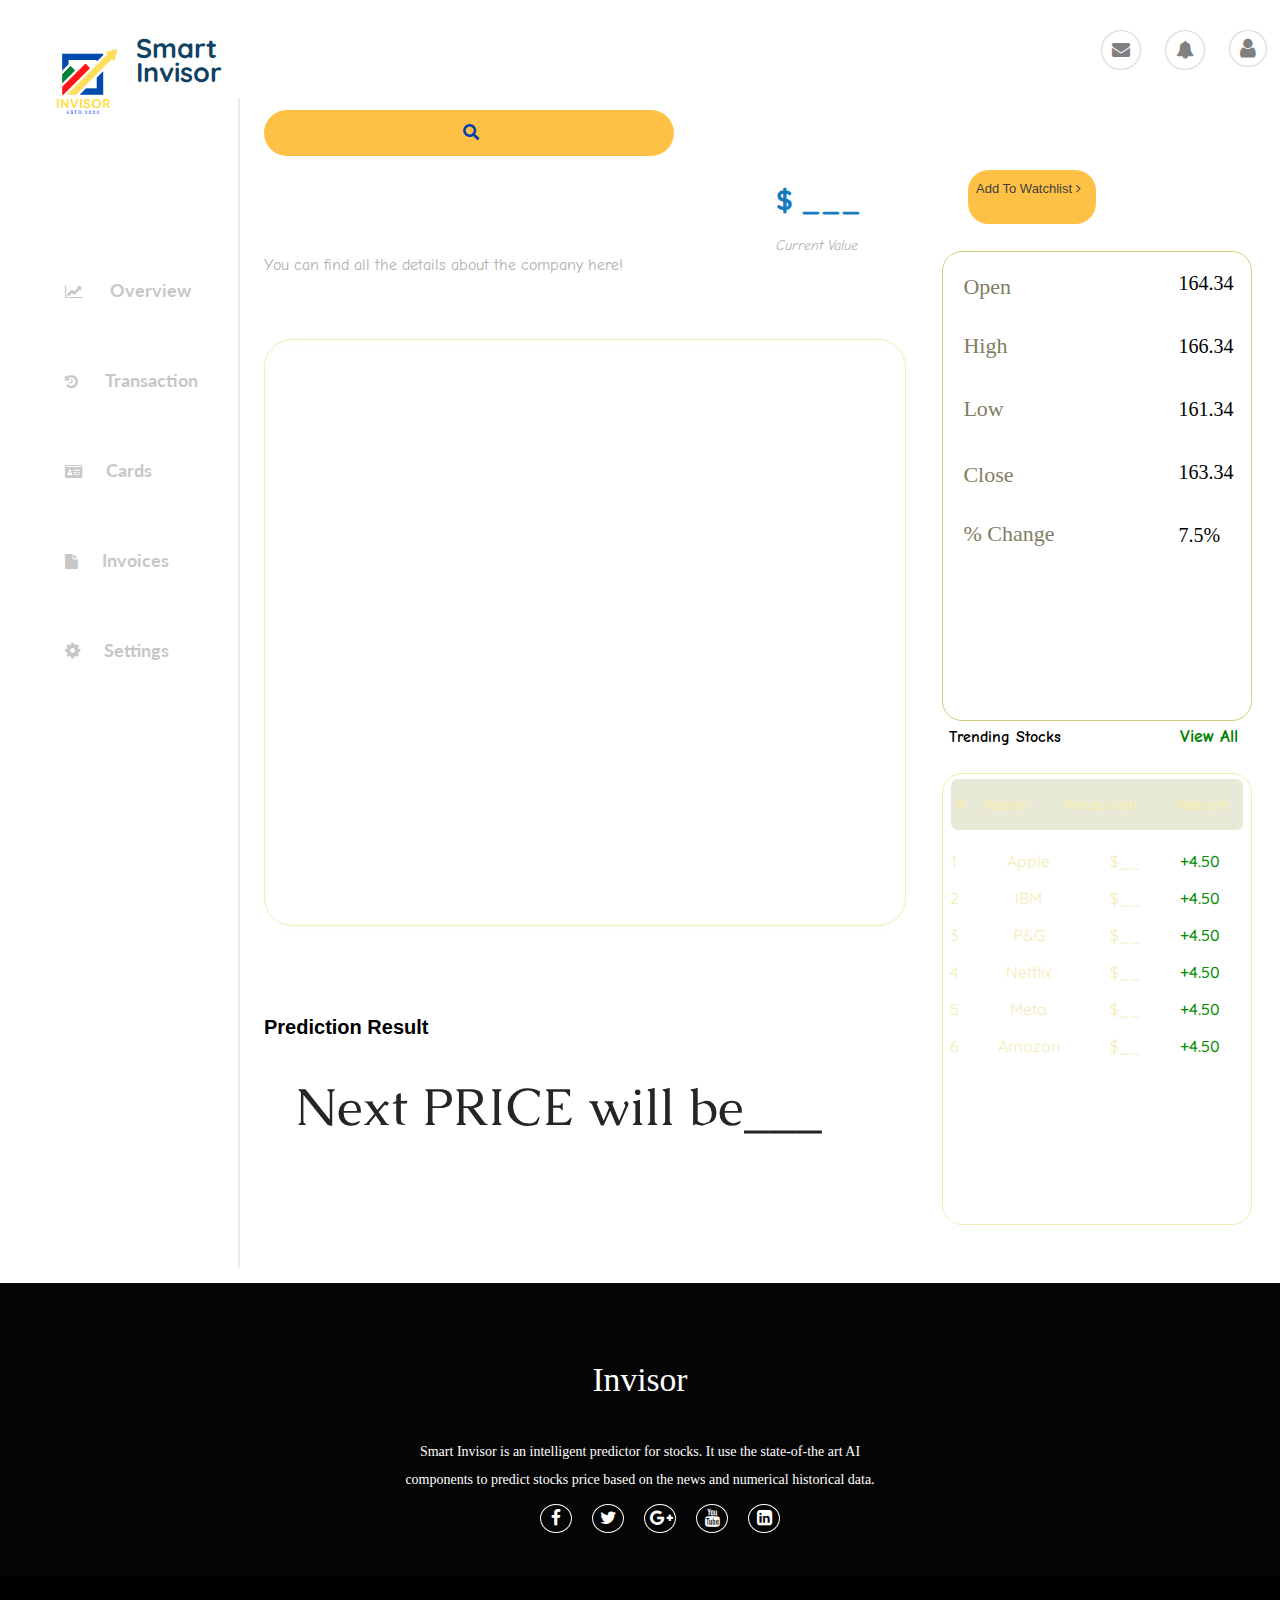
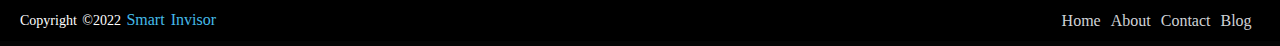
<file: index.html>
<!DOCTYPE html>
<html>

<head>
	<meta charset="utf-8">
	<meta name="viewport" content="width=device-width">
	<title>Invisor Dashboard</title>
	<link href="dash.css" rel="stylesheet" type="text/css" />
	<link rel="stylesheet" href="https://cdnjs.cloudflare.com/ajax/libs/font-awesome/4.7.0/css/font-awesome.min.css">
	<link href="http://fonts.cdnfonts.com/css/comic-neue-angular" rel="stylesheet">
	<link href='https://fonts.googleapis.com/css?family=Caudex' rel='stylesheet'>
	<link href='https://fonts.googleapis.com/css?family=Quicksand' rel='stylesheet'>
	<link href='https://fonts.googleapis.com/css?family=Comic Neue' rel='stylesheet'>
	<link href="https://use.fontawesome.com/releases/v5.6.1/css/all.css" rel="stylesheet">
	<link href="https://fonts.googleapis.com/css2?family=Lato&display=swap" rel="stylesheet">
	<link rel="stylesheet" href="https://cdnjs.cloudflare.com/ajax/libs/font-awesome/4.7.0/css/font-awesome.min.css">
	<!-- <link rel="stylesheet" href="https://maxcdn.bootstrapcdn.com/bootstrap/4.0.0/css/bootstrap.min.css" integrity="sha384-Gn5384xqQ1aoWXA+058RXPxPg6fy4IWvTNh0E263XmFcJlSAwiGgFAW/dAiS6JXm" crossorigin="anonymous">  -->
	<!-- <script src="https://maxcdn.bootstrapcdn.com/bootstrap/4.0.0/js/bootstrap.min.js" integrity="sha384-JZR6Spejh4U02d8jOt6vLEHfe/JQGiRRSQQxSfFWpi1MquVdAyjUar5+76PVCmYl" crossorigin="anonymous"></script> -->

</head>

<body>
	<!-- <nav class="navbar navbar-expand-lg navbar-light bg-white fixed-top"> -->
	<div class="body">
		<!--Here we can either add a whole logo developed externally on photoshop or import the following shape and adjust it accordingly
          <i class="fa fa-cloud" style="font-size:60px;color:lightblue;text-shadow:2px 2px 4px #000000;"></i>-->

		<div class="logo" id="myHeader">
			<!-- <div class="col-sm-6 col-md-12"></div> -->
			<a href="page1.html" id="b"><img src="logo3.png" width="150.41" height="150 .39">
      <h2 id="si" >Smart <br>Invisor</h2></a>
      
        <button title="Notifications" class="but noti1"><i class="fa fa-envelope" aria-label="Messages" ></i></button>
        <button title="Alerts" class="but noti2"><i class="fa fa-bell" aria-hidden="true" aria-label="Bell Notification" ></i></button>
        <button title="Profile" class="but user"><i class="fa fa-user" aria-label="Profile" ></i></button>
    </div>
	<!-- </nav> -->
    <div class="bodyC">
      <div id="sidebtns">
    <div id="sidebar">
      <button class="b1"><i class="fa fa-line-chart" aria-hidden="true" aria-label="Chart"></i> Overview</button>
    </div>
    <div class="into2">
      <button class="b2"><i class="fa fa-history" aria-hidden="true" aria-label="Transaction History"></i> Transaction</button>
    </div>
    <div class="into3">
      <button class="b3"> <i class="fa fa-id-card" aria-hidden="true" aria-label="Card"></i>Cards</button>
    </div>
    <div class="into4">
      <button class="b4"><i class="fa fa-file" aria-hidden="true" aria-label="Invoice"></i>Invoices</button>
    </div>
    <div class="into5">
      <button class="b5"><i class="fa fa-cog" aria-hidden="true"></i>Settings</button>
    </div>  
      </div>
    <div class="vl"></div>
    <div class="vl2"></div>
    <!-- everything related to company is here -->
    <div class="search-container">
      <input type="text" name="search" placeholder="Search Stock..." class="search-input"><a href="#" class="search-btn"><i class="fas fa-search"></i>      
      </a>
    </div>

    <div class="comp_details">
      <!-- <p id="comp"> Company Name....</p> -->
        <a id="descp1" href="#">You can find all the details about the company here!</a>
        <p id="amnt">$ ___</p>
        <p id="val">Current Value</p>
    </div>
      <!--<input type="text" placeholder="Search the stock, market or company" aria-label="search">
    <button>
      <i class="fa fa-search" aria-hidden="true" class="search " aria-label="submit search"></i>
      </button>
      </div>
      -->
        <div class="rect">
         <button class="watch">Add To Watchlist  <i class="fa fa-angle-right" aria-hidden="true"></i>
         </button>
         </div>
      <!-- Graphs of stocks -->
      <div id="graphs">
        <p id="graph1"></p>
        <!-- Copy from Graph 2for open close data -->

        <div id="graph2">
          <p id="open">Open</p>
          <p id="oamt">164.34</p>
          <p id="high">High</p>
          <p id="hamt">166.34</p>
          <p id="low">Low</p>
          <p id="lamt">161.34</p>
          <p id="close">Close</p>
          <p id="camt">163.34</p>
          <p id="change">% Change</p>
          <p id="chamt">7.5%</p>
        </div>
        <p id="trend">Trending Stocks<a href="https://www.investing.com/equities/trending-stocks" id="vew" target="_blank">View All</a>
        </P>
        <div id="graph3">
          <table id="ttrend">
            <thead>
              <tr id="thead">
                <th id="serial">#</th>
                <th id="tname">Name</th>
                <th id="tprice">Price/unit</th>
                <th id="treturn">Return</th>
              </tr>
            </thead>
            </table>
            <table id="ttrend2" style="width:97%">
            <tbody>
              <tr id="row1">
                <td>1</td>
                <td id="tcomp1">Apple</td>
                <td id="tprice1">$__</td>
                <td class="tsame" id="treturn1">+4.50</td>
              </tr>
              <tr id="row2">
                <td>2</td>
                <td id="tcomp2">IBM</td>
                <td id="tprice2">$__</td>
                <td class="tsame" id="treturn2">+4.50</td>
              </tr>
              <tr id="row3">
                <td>3</td>
                <td id="tcomp3">P&G</td>
                <td id="tprice3">$__</td>
                <td class="tsame" id="treturn3">+4.50</td>
              </tr>
              <tr id="row4">
                <td>4</td>
                <td id="tcomp4">Netflix</td>
                <td id="tprice4">$__</td>
                <td class="tsame" id="treturn4">+4.50</td>
              </tr>
              <tr id="row5">
                <td>5</td>
                <td id="tcomp5">Meta</td>
                <td id="tprice5">$__</td>
                <td class="tsame" id="treturn5">+4.50</td>
              </tr>
              <tr id="row6">
                <td>6</td>
                <td id="tcomp6">Amazon</td>
                <td id="tprice6">$__</td>
                <td class="tsame" id="treturn6">+4.50</td>
              </tr>
            </tbody>
            </table>
        </div>
        <h2 class="pred">Prediction Result</h2>
          <p class="res">Next PRICE will be___ </p>
          
      </div>

  </div>
</div>
<div class="footer-content">
  <footer>
    <h3>Invisor</h3>
    <p>Smart Invisor is an intelligent predictor for stocks. It use the state-of-the art AI components to predict stocks price based on the news and numerical historical data.</p>
     <ul class="socials">
    <li><a href="#"><i class="fa fa-facebook"></i></a></li>
    <li><a href="#"><i class="fa fa-twitter"></i></a></li>
    <li><a href="#"><i class="fa fa-google-plus"></i></a></li>
    <li><a href="#"><i class="fa fa-youtube"></i></a></li>
    <li><a href="#"><i class="fa fa-linkedin-square"></i></a></li>
 </ul>
 <div class="footer-bottom">
  <!-- <h3>Copyrights:All Rights Reserved</h3> -->
  <p>copyright &copy;2022 <a href="#">Smart Invisor</a>  </p>
  <div class="footer-menu">
 <ul class="f-menu">
    <li><a href="">Home</a></li>
    <li><a href="">About</a></li>
    <li><a href="">Contact</a></li>
    <li><a href="">Blog</a></li>
 </ul>
</div>
</div>
  </footer>
</div>
    <script src="script.js"></script>
  </body>
</html>
</file>
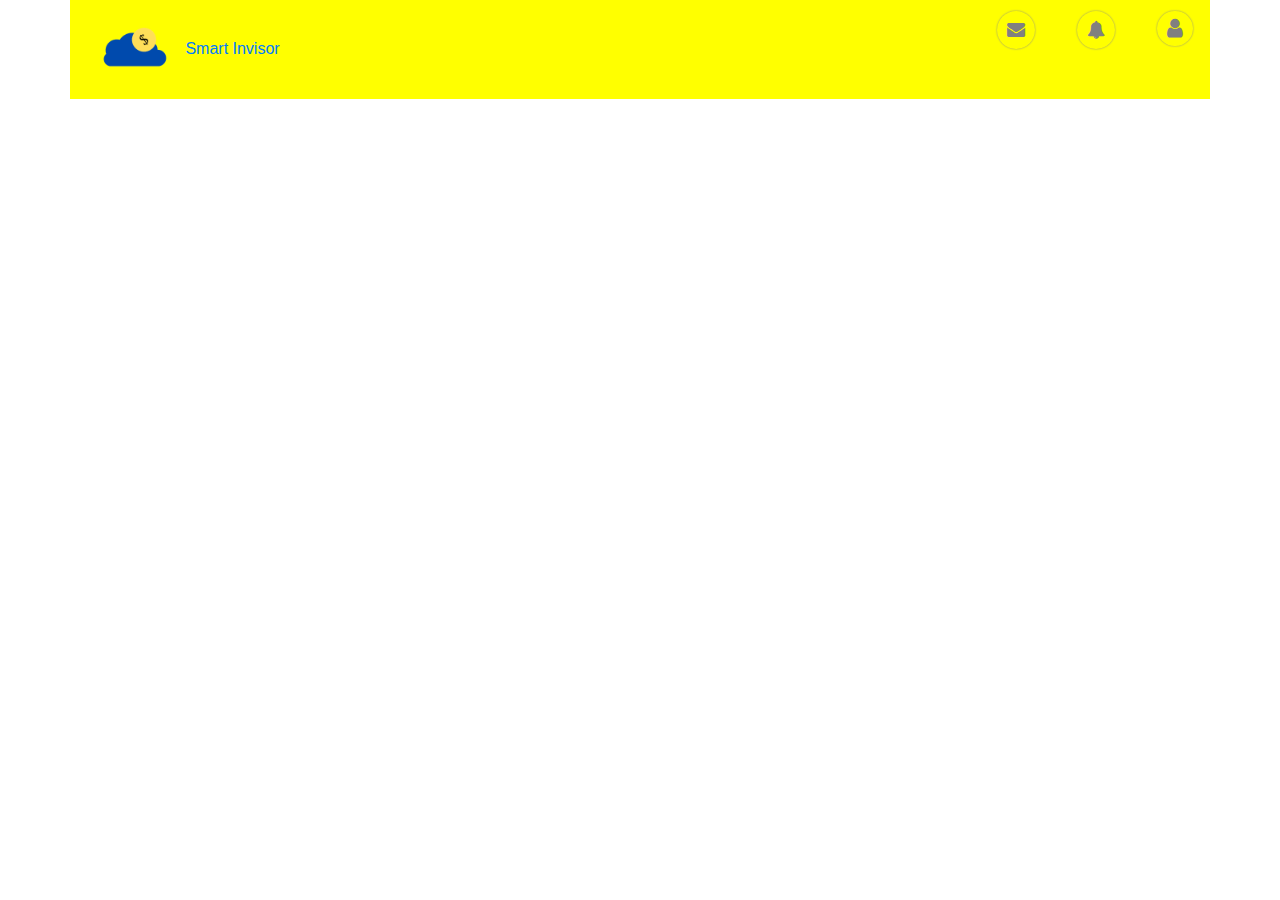
<file: copyindex.html>
<!DOCTYPE html>
<html lang="en">
<head>
  <meta charset="UTF-8">
  <meta name="viewport" content="width=device-width, initial-scale=1.0">
  <title>Dashboard</title>
  <link href="style.css" rel="stylesheet" type="text/css" />
	<link rel="stylesheet" href="https://cdnjs.cloudflare.com/ajax/libs/font-awesome/4.7.0/css/font-awesome.min.css">
	<link href="http://fonts.cdnfonts.com/css/comic-neue-angular" rel="stylesheet">
	<link href='https://fonts.googleapis.com/css?family=Caudex' rel='stylesheet'>
	<link href='https://fonts.googleapis.com/css?family=Quicksand' rel='stylesheet'>
	<link href='https://fonts.googleapis.com/css?family=Comic Neue' rel='stylesheet'>
<link rel="stylesheet" href="https://maxcdn.bootstrapcdn.com/bootstrap/4.0.0/css/bootstrap.min.css" integrity="sha384-Gn5384xqQ1aoWXA+058RXPxPg6fy4IWvTNh0E263XmFcJlSAwiGgFAW/dAiS6JXm" crossorigin="anonymous">
</head>
<body>
  <div class="container">
    <div class="row">
      <div class="col col-sm-12 col-lg-9">
        <a href="page1.html" id="b"><img src="logo2.png" width="100.41" height="99 .39">Smart Invisor</a>
        <!-- <p id="brand"></p> -->
      </div>
      <!-- <div class="col  "><h2 id="si" >Smart <br>Invisor</h2></div> -->
      <div class="col col-sm-12 col-lg-3">
        <button title="Notifications" class="but noti1"><i class="fa fa-envelope" aria-label="Messages" ></i></button>  
        <button title="Alerts" class="but noti2"><i class="fa fa-bell" aria-hidden="true" aria-label="Bell Notification" ></i></button>
        <button title="Profile" class="but user"><i class="fa fa-user" aria-label="Profile" ></i></button>
    </div>
  </div>
  </div>
  </div>
</body>
</html>
</file>
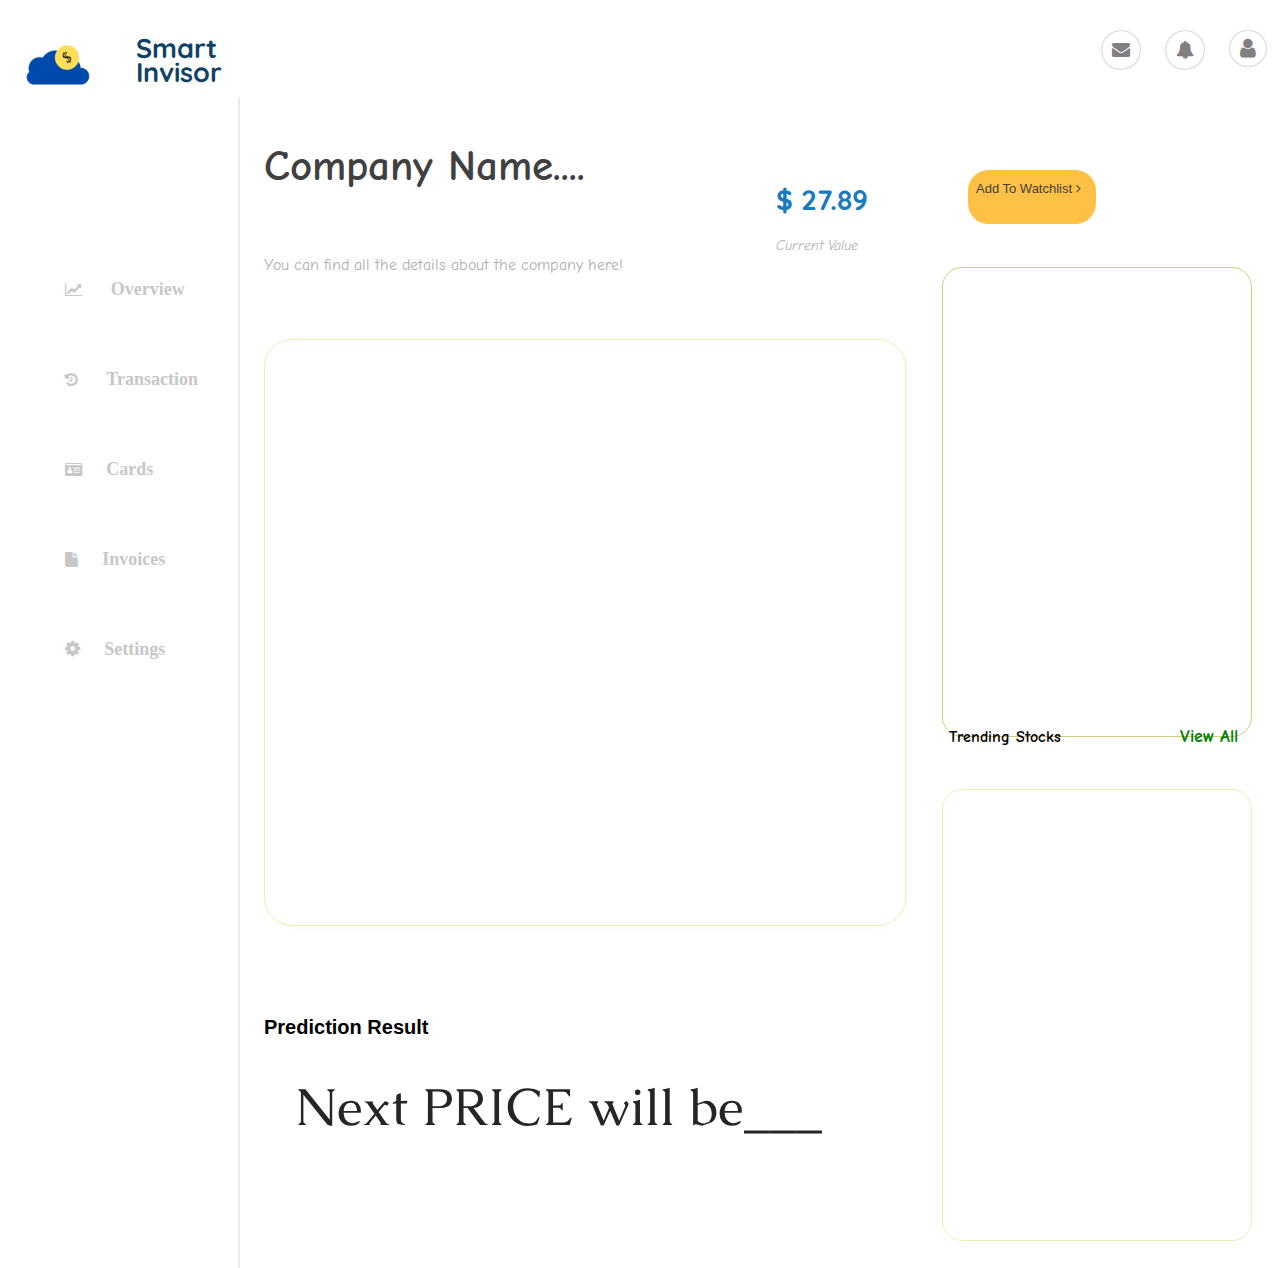
<file: Dash.html>
<!DOCTYPE html>
<html>
  <head>
    <meta charset="utf-8" />
    <meta name="viewport" content="width=device-width" />
    <title>Invisor Dashboard</title>
    <link href="dash.css" rel="stylesheet" type="text/css" />
    <link
      rel="stylesheet"
      href="https://cdnjs.cloudflare.com/ajax/libs/font-awesome/4.7.0/css/font-awesome.min.css"
    />
    <link
      href="https://fonts.cdnfonts.com/css/comic-neue-angular"
      rel="stylesheet"
    />
    <link
      href="https://fonts.googleapis.com/css?family=Caudex"
      rel="stylesheet"
    />
    <link
      href="https://fonts.googleapis.com/css?family=Quicksand"
      rel="stylesheet"
    />
    <link
      href="https://fonts.googleapis.com/css?family=Comic Neue"
      rel="stylesheet"
    />
    <!-- <link rel="stylesheet" href="https://maxcdn.bootstrapcdn.com/bootstrap/4.0.0/css/bootstrap.min.css" integrity="sha384-Gn5384xqQ1aoWXA+058RXPxPg6fy4IWvTNh0E263XmFcJlSAwiGgFAW/dAiS6JXm" crossorigin="anonymous">  -->
    <!-- <script src="https://maxcdn.bootstrapcdn.com/bootstrap/4.0.0/js/bootstrap.min.js" integrity="sha384-JZR6Spejh4U02d8jOt6vLEHfe/JQGiRRSQQxSfFWpi1MquVdAyjUar5+76PVCmYl" crossorigin="anonymous"></script> -->
  </head>

  <body>
    <!-- <nav class="navbar navbar-expand-lg navbar-light bg-white fixed-top"> -->
    <div class="body">
      <!--Here we can either add a whole logo developed externally on photoshop or import the following shape and adjust it accordingly
          <i class="fa fa-cloud" style="font-size:60px;color:lightblue;text-shadow:2px 2px 4px #000000;"></i>-->

      <div class="logo">
        <!-- <div class="col-sm-6 col-md-12"></div> -->
        <a href="page1.html" id="b"
          ><img src="logo2.png" width="100.41" height="101 .39" />
          <h2 id="si">Smart <br />Invisor</h2></a
        >

        <button title="Notifications" class="but noti1">
          <i class="fa fa-envelope" aria-label="Messages"></i>
        </button>
        <button title="Alerts" class="but noti2">
          <i
            class="fa fa-bell"
            aria-hidden="true"
            aria-label="Bell Notification"
          ></i>
        </button>
        <button title="Profile" class="but user">
          <i class="fa fa-user" aria-label="Profile"></i>
        </button>
      </div>
      <!-- </nav> -->
      <div class="bodyC">
        <div id="sidebtns">
          <div id="sidebar">
            <button class="b1">
              <i
                class="fa fa-line-chart"
                aria-hidden="true"
                aria-label="Chart"
              ></i>
              Overview
            </button>
          </div>
          <div class="into2">
            <button class="b2">
              <i
                class="fa fa-history"
                aria-hidden="true"
                aria-label="Transaction History"
              ></i>
              Transaction
            </button>
          </div>
          <div class="into3">
            <button class="b3">
              <i class="fa fa-id-card" aria-hidden="true" aria-label="Card"></i
              >Cards
            </button>
          </div>
          <div class="into4">
            <button class="b4">
              <i class="fa fa-file" aria-hidden="true" aria-label="Invoice"></i
              >Invoices
            </button>
          </div>
          <div class="into5">
            <button class="b5">
              <i class="fa fa-cog" aria-hidden="true"></i>Settings
            </button>
          </div>
        </div>
        <div class="vl"></div>
        <div class="vl2"></div>
        <!-- everything related to company is here -->
        <div class="comp_details">
          <p id="comp">Company Name....</p>
          <a id="descp1" href="#"
            >You can find all the details about the company here!</a
          >
          <p id="amnt">$ 27.89</p>
          <p id="val">Current Value</p>
        </div>
        <!--<input type="text" placeholder="Search the stock, market or company" aria-label="search">
    <button>
      <i class="fa fa-search" aria-hidden="true" class="search " aria-label="submit search"></i>
      </button>
      </div>
      -->
        <div class="rect">
          <button class="watch">
            Add To Watchlist
            <i class="fa fa-angle-right" aria-hidden="true"></i>
          </button>
        </div>
        <!-- Graphs of stocks -->
        <div id="graphs">
          <p id="graph1"></p>
          <p id="graph2"></p>
          <p id="trend">
            Trending Stocks<a
              href="https://www.investing.com/equities/trending-stocks"
              id="vew"
              target="_blank"
              >View All</a
            >
          </p>
          <p id="graph3"></p>
          <h2 class="pred">Prediction Result</h2>
          <p class="res">Next PRICE will be___</p>
        </div>
      </div>
    </div>

    <script src="script.js"></script>
  </body>
</html>
</file>
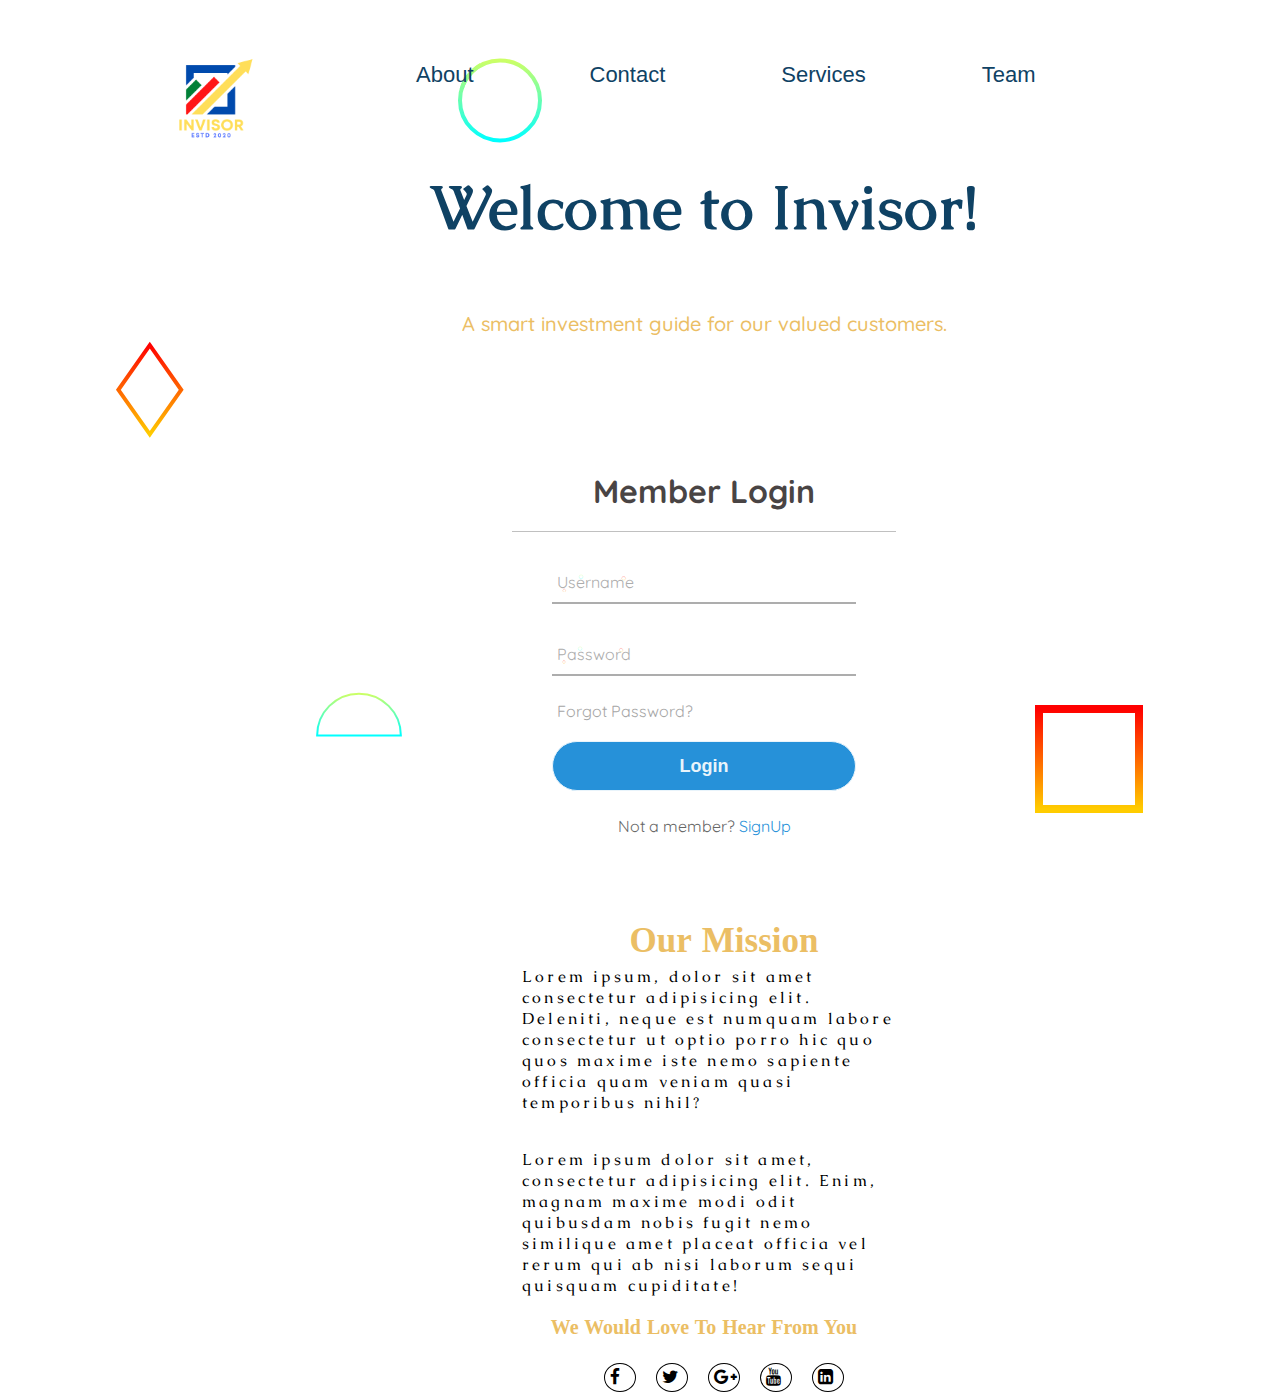
<file: index1.html>
<!DOCTYPE html>
<html lang="en">
<head>
	<meta charset="utf-8">
	<meta name="viewport" content="width=device-width">
	<title>replit</title>
	<link href="style2.css" rel="stylesheet" type="text/css" />
	<link rel="stylesheet" href="https://cdnjs.cloudflare.com/ajax/libs/font-awesome/4.7.0/css/font-awesome.min.css">
	<link href="http://fonts.cdnfonts.com/css/comic-neue-angular" rel="stylesheet">
	<link href='https://fonts.googleapis.com/css?family=Caudex' rel='stylesheet'>
	<link href='https://fonts.googleapis.com/css?family=Quicksand' rel='stylesheet'>
	<link href='https://fonts.googleapis.com/css?family=Comic Neue' rel='stylesheet'>
  <link rel="stylesheet" href="https://cdnjs.cloudflare.com/ajax/libs/font-awesome/4.7.0/css/font-awesome.min.css">
  <!-- <link href="https://cdn.jsdelivr.net/npm/bootstrap@5.0.2/dist/css/bootstrap.min.css" rel="stylesheet" integrity="sha384-EVSTQN3/azprG1Anm3QDgpJLIm9Nao0Yz1ztcQTwFspd3yD65VohhpuuCOmLASjC" crossorigin="anonymous">
</head> -->

<body>

  <div class="bg-img"></div>
  <div class="header" id="myheader">
    <a href="page1.html" class="logo">
      <img src="logo3.png" height="180" width="180">
    </a>
    <a href="#" class="about"><button class="b3" title="About Us">About</button></a>
    <a href="#" class="contact"><button class="b4" title="Contact Us">Contact</button></a>
    <a href="#" class="services"><button class="b5" title="Services we offer">Services</button></a>
    <a href="#" class="team"><button class="b6" title="Meet our Team">Team</button></a>
  </div>
  <div class="welcome">
    <h1>Welcome to Invisor!</h1>
    <h3 class="desp">A smart investment guide for our valued customers.</h3>
  </div>  

  <div class="vl"></div>
  <div id="login">
    <h1>Member Login</h1>
   <form method="post">
     <div class="username">
       <input type="text" required >
       <span></span>
       <label id="uid">Username</label>
       
     </div>
     <div class="username">
       <input type="password" required >
       <span></span>
       <label id="lbs">Password</label>
     </div>
     <div class="pass">Forgot Password?</div>
     <input type="submit" value="Login">
     <div class="signup_link">
       Not a member? <a href="#">SignUp</a>
       </div> 
   </form>
<!--
    <a href="#" class="lg"><button class="b1" title="Log into your account">Log In</button></a>
    <a href="#" class="sp"><button class="b2"title="Don't have a accont? Join now!">Sign Up</button></a>
    </div>
    -->

      <!-- </div> -->
    <div class="exp1">
      <h3> Our Mission
      </h3>
      <p>Lorem ipsum, dolor sit amet consectetur adipisicing elit. Deleniti, neque est numquam labore consectetur ut optio porro hic quo quos maxime iste nemo sapiente officia quam veniam quasi temporibus nihil?</p>
      <p>Lorem ipsum dolor sit amet, consectetur adipisicing elit. Enim, magnam maxime modi odit quibusdam nobis fugit nemo similique amet placeat officia vel rerum qui ab nisi laborum sequi quisquam cupiditate!</p>
    </div>
    <div class="exp2">
      <h3>We would love to hear from you
        
      </h3>
         <ul class="socials">
    <li><a href="#"><i class="fa fa-facebook"></i></a></li>
    <li><a href="#"><i class="fa fa-twitter"></i></a></li>
    <li><a href="#"><i class="fa fa-google-plus"></i></a></li>
    <li><a href="#"><i class="fa fa-youtube"></i></a></li>
    <li><a href="#"><i class="fa fa-linkedin-square"></i></a></li>
 </ul>
    </div>
  </body>
</html>
</file>
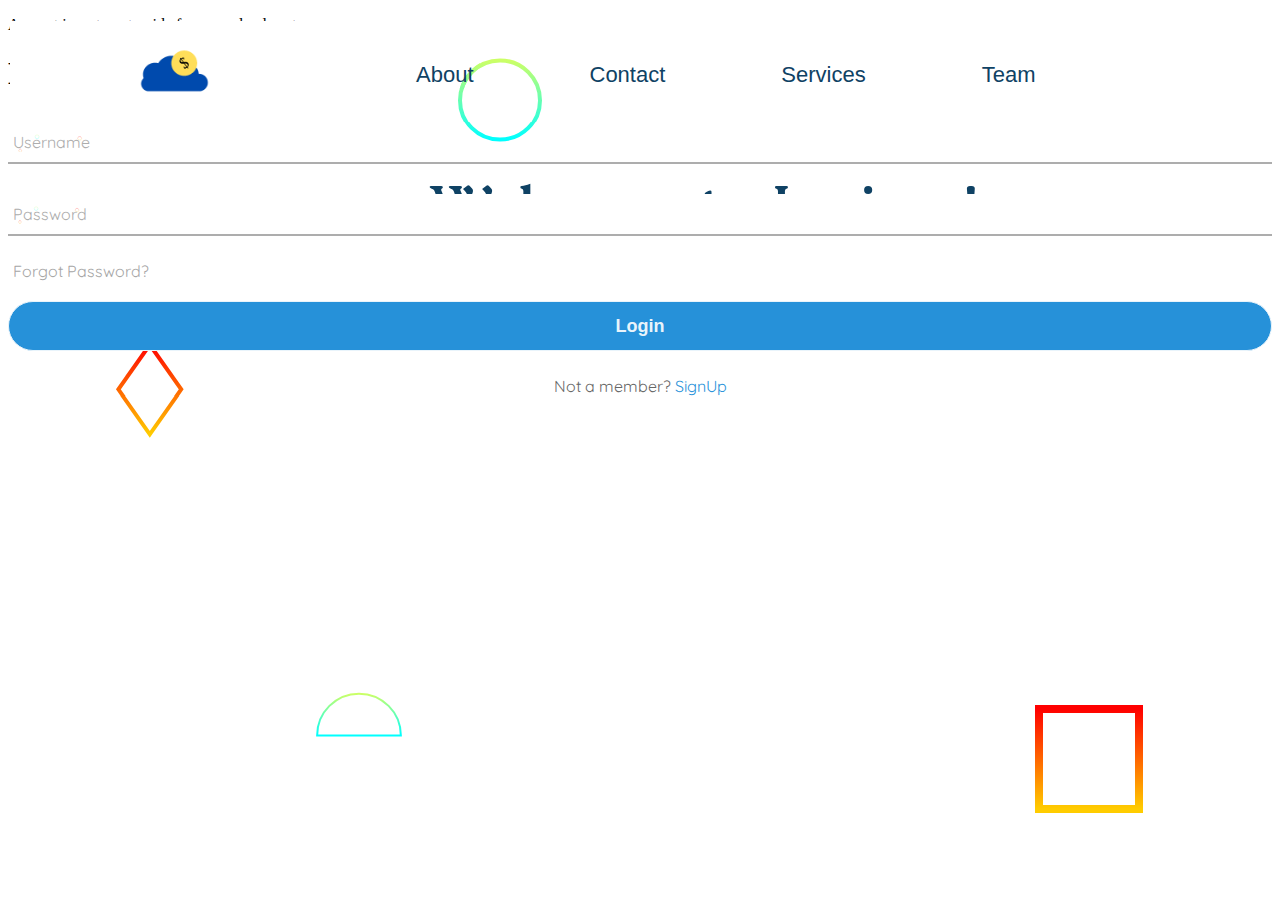
<file: page1.html>
<!DOCTYPE html>
<html lang="en">
<head>
	<meta charset="utf-8">
	<meta name="viewport" content="width=device-width">
	<title>replit</title>
	<link href="style2.css" rel="stylesheet" type="text/css" />
	<link rel="stylesheet" href="https://cdnjs.cloudflare.com/ajax/libs/font-awesome/4.7.0/css/font-awesome.min.css">
	<link href="http://fonts.cdnfonts.com/css/comic-neue-angular" rel="stylesheet">
	<link href='https://fonts.googleapis.com/css?family=Caudex' rel='stylesheet'>
	<link href='https://fonts.googleapis.com/css?family=Quicksand' rel='stylesheet'>
	<link href='https://fonts.googleapis.com/css?family=Comic Neue' rel='stylesheet'>
  <link href="https://cdn.jsdelivr.net/npm/bootstrap@5.0.2/dist/css/bootstrap.min.css" rel="stylesheet" integrity="sha384-EVSTQN3/azprG1Anm3QDgpJLIm9Nao0Yz1ztcQTwFspd3yD65VohhpuuCOmLASjC" crossorigin="anonymous">
</head>

<body>
  <div class="bg-img"></div>
  <div class="header" id="myheader">
    <a href="page1.html" class="logo">
      <img src="logo2.png" height="105" width="107">
    </a>
    <a href="#" class="about"><button class="b3" title="About Us">About</button></a>
    <a href="#" class="contact"><button class="b4" title="Contact Us">Contact</button></a>
    <a href="#" class="Services"><button class="b5" title="Services we offer">Services</button></a>
    <a href="#" class="Team"><button class="b6" title="Meet our Team">Team</button></a>
  </div>
  <div class="welcome">
    <h1>Welcome to Invisor!</h1>
    <p class="desp">A smart investment guide for our valued customers.</p>
  </div>  

  <div class="vl"></div>
  <div class="login">
    <h1>Member Login</h1>
   <form method="post">
     <div class="username">
       <input type="text" required >
       <span></span>
       <label id="uid">Username</label>
       
     </div>
     <div class="username">
       <input type="password" required >
       <span></span>
       <label id="lbs">Password</label>
     </div>
     <div class="pass">Forgot Password?</div>
     <input type="submit" value="Login">
     <div class="signup_link">
       Not a member? <a href="#">SignUp</a>
       </div> 
   </form>
<!--
    <a href="#" class="lg"><button class="b1" title="Log into your account">Log In</button></a>
    <a href="#" class="sp"><button class="b2"title="Don't have a accont? Join now!">Sign Up</button></a>
    </div>
    -->

  </div>
</body>
</html>
</file>
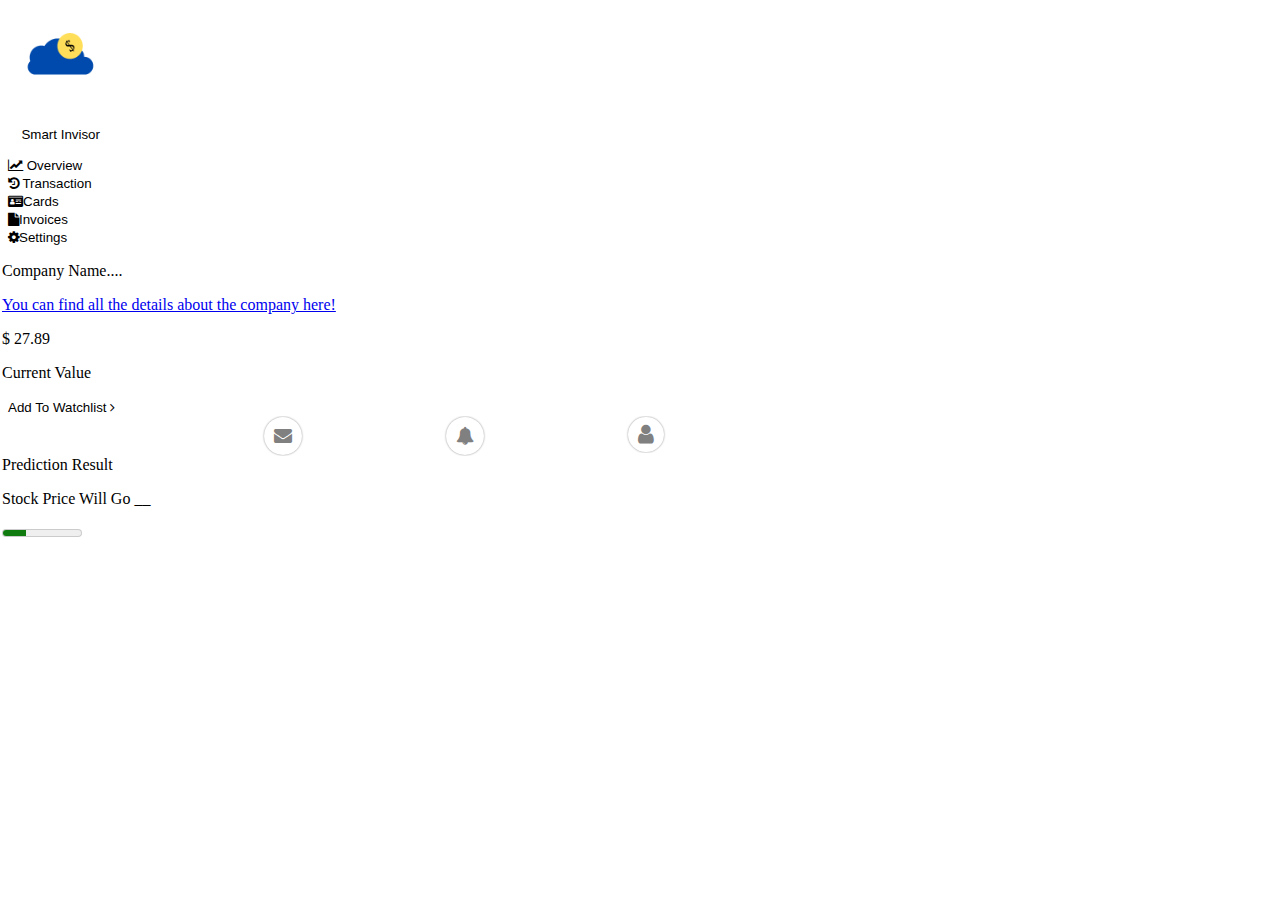
<file: page2.htm>
<!DOCTYPE html>
<html>

<head>
	<meta charset="utf-8">
	<meta name="viewport" content="width=device-width">
	<title>replit</title>
	<link href="style.css" rel="stylesheet" type="text/css" />
	<link rel="stylesheet" href="https://cdnjs.cloudflare.com/ajax/libs/font-awesome/4.7.0/css/font-awesome.min.css">
	<link href="http://fonts.cdnfonts.com/css/comic-neue-angular" rel="stylesheet">
	<link href='https://fonts.googleapis.com/css?family=Caudex' rel='stylesheet'>
	<link href='https://fonts.googleapis.com/css?family=Quicksand' rel='stylesheet'>
	<link href='https://fonts.googleapis.com/css?family=Comic Neue' rel='stylesheet'>

</head>

<body>
	<div class="body">
		<!--Here we can either add a whole logo developed externally on photoshop or import the following shape and adjust it accordingly
          
 
          <i class="fa fa-cloud" style="font-size:60px;color:lightblue;text-shadow:2px 2px 4px #000000;"></i>-->
		<div class="logo">
			<a href="page1.html"><button class="b"><img src="logo2.png" width="105.41" height="107.39">
      <p class="si" >Smart Invisor</p></button></a>
    </div>
    <div class="into">
      <button class="b1"><i class="fa fa-line-chart" aria-hidden="true" aria-label="Chart"></i> Overview</button>
    </div>
    <div class="into2">
      <button class="b2"><i class="fa fa-history" aria-hidden="true" aria-label="Transaction History"></i> Transaction</button>
    </div>
    <div class="into3">
      <button class="b3"> <i class="fa fa-id-card" aria-hidden="true" aria-label="Card"></i>Cards</button>
    </div>
    <div class="into4">
      <button class="b4"><i class="fa fa-file" aria-hidden="true" aria-label="Invoice"></i>Invoices</button>
    </div>
    <div class="into5">
      <button class="b5"><i class="fa fa-cog" aria-hidden="true"></i>Settings</button>
    </div>  
    <div class="vl"></div>
    <div class="vl2"></div>
    <div class="comp_name">
      <p class="a"> Company Name....</p>
    </div>
      <!--<input type="text" placeholder="Search the stock, market or company" aria-label="search">
    <button>
      <i class="fa fa-search" aria-hidden="true" class="search " aria-label="submit search"></i>
      </button>
      </div>
      -->
      <div class="descp">
        <a class="descp1" href="#">You can find all the details about the company here!</a>
        <p class="amnt">$ 27.89</p>
        <p class="val">Current Value</p>
        </div>
        <div class="rect">
         <button class="watch">Add To Watchlist  <i class="fa fa-angle-right" aria-hidden="true"></i>
         </button>
         </div>
 
      <div class="noti">
        <button title="Notifications" class="but noti1"> <i class="fa fa-envelope" aria-label="Messages" ></i></button>
        <button title="Alerts" class="but noti2"><i class="fa fa-bell" aria-hidden="true" aria-label="Bell Notification" ></i></button>
        <button title="Profile" class="but user"><i class="fa fa-user" aria-label="Profile" ></i></button>
      </div>
      <div class="graph">
        </div>
        <div class="graph2"></div>
        <div class="graph3"></div>
        <div class="pred">Prediction Result</div>
        <div class="result"><p class="res">Stock Price Will Go __ </p></div>
        <div class="meter">
          <meter value="30" max="100">Low</meter>
        </div>
  </div>
    <script src="script.js"></script>

  </body>
</html>
</file>
<file: dash.css>
.body{
/*position: relative;
width: 1600px;
height: 1200px;
background: linear-gradient(121.32deg, #FFFFFF 10.96%, #FFFFFF 72%, #FFFFFF 99.98%);
box-shadow: 0px 24px 32px rgba(0, 0, 0, 0.04), 0px 16px 24px rgba(0, 0, 0, 0.04), 0px 4px 8px rgba(0, 0, 0, 0.04), 0px 0px 1px rgba(0, 0, 0, 0.04);
*/

/* background: linear-gradient(180deg,rgb(221, 194, 140), rgba(240, 240, 240, 0) 100%); */

position: absolute;
width: 100%;
height: 100%;
/* left: 2px;
top: 2px;
right: 2px; */

/* background-color: khaki; */
/* backface-visibility: 30%; */
}
.body{
/* background-color: #ffffff; */
/* background-image: url("data:image/svg+xml,%3Csvg xmlns='http://www.w3.org/2000/svg' viewBox='0 0 1600 900'%3E%3Cdefs%3E%3ClinearGradient id='a' x1='0' x2='0' y1='1' y2='0'%3E%3Cstop offset='0' stop-color='%230FF'/%3E%3Cstop offset='1' stop-color='%23CF6'/%3E%3C/linearGradient%3E%3ClinearGradient id='b' x1='0' x2='0' y1='0' y2='1'%3E%3Cstop offset='0' stop-color='%23F00'/%3E%3Cstop offset='1' stop-color='%23FC0'/%3E%3C/linearGradient%3E%3C/defs%3E%3Cg fill='%23FFF' fill-opacity='0' stroke-miterlimit='10'%3E%3Cg stroke='url(%23a)' stroke-width='2'%3E%3Cpath transform='translate(0 0)' d='M1409 581 1450.35 511 1490 581z'/%3E%3Ccircle stroke-width='4' transform='rotate(0 800 450)' cx='500' cy='100' r='40'/%3E%3Cpath transform='translate(0 0)' d='M400.86 735.5h-83.73c0-23.12 18.74-41.87 41.87-41.87S400.86 712.38 400.86 735.5z'/%3E%3C/g%3E%3Cg stroke='url(%23b)' stroke-width='4'%3E%3Cpath transform='translate(0 0)' d='M149.8 345.2 118.4 389.8 149.8 434.4 181.2 389.8z'/%3E%3Crect stroke-width='8' transform='rotate(0 1089 759)' x='1039' y='709' width='100' height='100'/%3E%3Cpath transform='rotate(0 1400 132)' d='M1426.8 132.4 1405.7 168.8 1363.7 168.8 1342.7 132.4 1363.7 96 1405.7 96z'/%3E%3C/g%3E%3C/g%3E%3C/svg%3E"); */
/* background-attachment: fixed; */
background-size: cover;
}

/*App logo and name */
.logo{
position: absolute;
width: 100%;
height: 14%;
top: 1%;
/* background: rgb(218, 210, 210); */
/* background-color: yellow; */
}
/* #msg{
position: absolute;
width: 20%;
height: 3%;
left: 60%;
} */
#si{
position: absolute;
max-width: 8%;
min-width: 8%;
top: -3%;
height: 52%;
margin-left: 10%;
}
@media only screen and (max-width: 586px) {
    #si{
        display: none;
    }
}
#b{
  color: #0F4264;
  font-family: 'Quicksand';
  font-size: 18px;
  line-height: 24px;
  font-weight: bold; 
}
#b:hover{
  color: rgb(235, 190, 100);

}

/*Buttons at side*/
#sidebar{
position: absolute;
width: 15%;
height: 5%;
left: 4%;
top: 30%;
font-family: Lato;
font-style: normal;
font-weight: bold;
font-size: 14px;
line-height: 17px;
color: #C7C7C7;

}
#sidebar i::before{
  padding-right: 24px;
}
.b1{
color: #C7C7C7;
font-weight: bold;
font-family: Lato;
font-style: normal;
font-size: 18px;
position: absolute;
left: 0px;
}
.b1:hover{
color: #0F4264;
}
i.fa-line-chart{
font-size: 15px;
}
.into2{
position: absolute;
width: 15%;
height: 5%;
left: 4%;
top: 40%;
font-family: Lato;
font-style: normal;
font-weight: bold;
font-size: 14px;
line-height: 17px;
color: #C7C7C7;
}
.into2 i::before{
  padding-right: 24px;
}
i.fa-history{
  font-size: 15px;
}
.b2{
color: #C7C7C7;
font-weight: bold;
font-family: Lato;
font-style: normal;
font-size: 18px;
position: absolute;
left: 0px;
}
.b2:hover{
color: #0F4264;
}
.into3{
position: absolute;
width: 15%;
height: 5%;
left: 4%;
top: 50%;
font-family: Lato;
font-style: normal;
font-weight: bold;
font-size: 14px;
line-height: 17px;
color: #C7C7C7;
}
.into3 i::before{
  padding-right: 24px;
}
i.fa-id-card{
  font-size: 15px;
}
.b3{
  color: #C7C7C7;
  font-size: 18px;
  font-family: Lato;
font-style: normal;
font-weight: bold;

}
.b3:hover{
color: #0F4264;
}
.into4{
position: absolute;
width: 15%;
height: 5%;
left: 4%;
top: 60%;
font-family: Lato;
font-style: normal;
font-weight: bold;
font-size: 14px;
line-height: 17px;
color: #C7C7C7;
}
.into4 i::before{
  padding-right: 24px;
}
i.fa-file{
  font-size: 15px;
}
.b4{
  color: #C7C7C7;
  font-size: 18px;
  font-family: Lato;
font-style: normal;
font-weight: bold;

}
.b4:hover{
color: #0F4264;
}

.into5{
position: absolute;
width: 15%;
height: 5%;
left: 4%;
top: 70%;
font-family: Lato;
font-style: normal;
font-weight: bold;
font-size: 14px;
line-height: 17px;
color: #C7C7C7;
}
.into5 i::before{
  padding-right: 24px;
}
i.fa-cog{
  font-size: 18px;
}
.b5{
  color: #C7C7C7;
  font-size: 18px;
  font-family: Lato;
font-style: normal;
font-weight: bold;

}
.b5:hover{
color: #0F4264;
}

.logo2:hover{
  color: #FFC145;
}
.icon4{
position: absolute;
width: 30px;
height: 30px;
left: 112.46px;
top: 410.25px;
color: #C7C7C7;
}
.icon5{
position: absolute;
width: 35px;
height: 35px;
left: 112.46px;
top: 462.25px;
color: #C7C7C7;
}

.vl{
position: absolute;
width: 0.1%;
height: 130%;
left: 18%;
top: 10%;
background: #F8F8F8;

}
.vl2{

position: absolute;
width: 0.1%;
height: 130%;
left: 18%;
top: 10%;
background: #EBEBEB;
}
.nav{
  border-radius: 25px sollid green;
position: absolute;
width: 600.65px;
height: 54.85px;
left: 380.25px;
top: 182.19px;
font-family: Comic Neue;
font-style: normal;
font-weight: bold;
font-size: 43.3726px;
line-height: 50px;
}

/*anchor tag modifications*/
#descp1{  
  position: absolute;
  width:30%;
  height: 3%;
  left:20%;
  top: 27.5%;
  font-family: Comic Neue;
  /* background-color: yellow; */
  font-style: normal;
  font-weight: normal;
  font-size: 16.0564px;
  line-height: 18px;
  color: #AEAEAE;
  text-decoration: none;
  min-width: 25%;
}
#descp1::after{
  content: " ";
  position: absolute;
  left: 0;
  width:100%;
  height: 2px;
  bottom: 0;
  transform: scaleX(0);
  transform-origin: right;
  transition: transform 250ms ease-in;  
  background: currentColor;
}
#descp1:hover::after{
  transform: scaleX(1);
  transform-origin: left;
}
/* Company Name*/
#comp{
position: absolute;
width:60%;
height: 10%;
left:20%;
top: 10%;
/* background-color: yellow; */
font-family: Comic Neue;
font-style: normal;
font-weight: bold;
font-size: 43.3726px;
line-height: 50px;
color: #404040;
}

p.res{
position: absolute;
width: 50%;
height:15%;
left: 18%;
top: 114%;
font-family: Caudex;
/* background-color: yellow; */
font-style: normal;
font-weight: normal;
font-size: 52px;
line-height: 42px;
text-align: center;
color: #252525;

}
#amnt{
position:absolute;
width: 8%;
height: 10%;
left: 60%;
top: 17%;
font-family: Quicksand;
min-width: 5%;
font-style: normal;
font-weight: bold;
font-size: 28px;
line-height: 22px;
color: #197BBD;
}
#val{
position: absolute;
width: 8%;
height: 10%;
left: 60%;
top: 24%;
min-width: 5%;
font-family: Comic Neue;
font-style: italic;
font-weight: normal;
font-size: 14px;
line-height: 16px;
color: #AEAEAE;
}
/*Watchlist div */
.rect{
position: absolute;
width: 10%;
max-width: 10%;
height: 6%;
left: 75%;
top: 18%;
min-width: 8%;
background: #FFC145;
border-radius: 20.68px;
}
i.fa-angle-right{
font-size: 13.5px;

}
.watch{
  color:#404040;
  margin-top: 10px;
  /* padding-top: 5px; */
  margin-left: 2px;
  font-size: 13px;
}
.watch:hover{
  transform: scaleX(1);
  transform-origin: left;
  color: white;
}

#graph1{
position: absolute;
width: 50%;
height:65%;
left: 20%;
top: 35%;
/* background-color: yellow; */
color: rgb(243, 237, 179);
filter: drop-shadow(0px 16px 24px rgba(0, 0, 0, 0.06)) drop-shadow(0px 2px 6px rgba(0, 0, 0, 0.04)) drop-shadow(0px 0px 1px rgba(0, 0, 0, 0.04));
border-radius: 28px; 
border: 1px solid;

}
/* .meter{
position: absolute;
width: 10%;
height:15%;
left: 60%;
top: 115%;
-webkit-transform: rotate(90deg);
-moz-transform: rotate(90deg);
-o-transform: rotate(90deg);
transform: rotate(90deg);
} */
#graph2{
/* color: rgb(212, 204, 126); */
/* background-color: rgb(139, 139, 18); */
position: absolute;
width: 24%;
height:52%;
left: 73%;
top: 27%;
border: 1px solid rgb(212, 204, 126);
border-radius: 20px;
}
#trend{
position: absolute;
width: 24.5%;
height:3%;
left: 73.5%;
  font-family:Comic Neue;
  font-style: bold;
  font-weight: 600;
/* background-color: yellow; */
top: 78%;
}
#vew{
  color: rgb(23, 139, 23);
  /* font-family:Comic Neue;
  font-style: bold; */
  /* font-weight: 600; */
  font-size: 18px;
  padding-left: 38%;
}
#vew:link {
  color: green;
  background-color: transparent;
  text-decoration: none;
}
/* #vew:visited {
  color: pink;
  background-color: transparent;
  text-decoration: none;
} */

#vew:hover {
  color: red;
  background-color: transparent;
  text-decoration: underline;
}
#graph3{
position: absolute;
width: 24%;
height:50%;
left: 73%;
top: 85%;
color:rgb(243, 237, 179);
border: 1px solid;
border-radius: 20px;
}

/* #lab{
  position: relative;
  color: rgb(0, 0, 0);
} */
.pred{
position: absolute;
width: 50%;
height:8%;
left: 20%;
top: 110%;
font-family: 'Comic Neue Angular 700', sans-serif;
font-style: normal;
font-weight: bold;
font-size: 20px;
line-height: 24px;
color: #000000;
}
/*Side-bar*/
.noti1{
transition: all 0.5s;
color: grey;
position: absolute;
left: 85%;
top: 10%;
}
.noti2{
transition: all 0.5s;
color: grey;
position: absolute;
left: 90%;
top: 10%;
}
.user{
transition: all 0.5s;
color: grey;
position: absolute;
left: 95%;
top: 10%;
}
i.fa-user{
  display: inline-block;
  border-radius: 60px;
  box-shadow: 0px 0px 2px #888;
  font-size: 22px;
  padding: 10px;
  padding-top: 6px;
  padding-bottom: 7.2px;
}
i.fa-user:hover{
  background-color: #FFC145;
  }
i.fa-envelope{
  display: inline-block;
  border-radius: 60px;
  box-shadow: 0px 0px 2px #888;
  font-size: 18px;
  padding: 10px;
}
i.fa-envelope:hover{background-color: #FFC145 ;}
i.fa-bell{
  display: inline-block;
  border-radius: 60px;
  box-shadow: 0px 0px 2px #888;
  font-size: 18px;
  padding: 10px;
}
i.fa-bell:hover{background-color: #FFC145;}


button{
    background-color: transparent;
    background-repeat: no-repeat;
    border: none;
    cursor: pointer;
    overflow: hidden;
    outline: none;
}

.search-container{
    background: #FFC145;
    position: relative;
    width: 30%;
    height: 6%;
    border-radius: 30px;
    /* padding: 10px 20px; */
    display: flex;
    justify-content: center;
    align-items: center;
    cursor: pointer;
    transition: 0.8s;
    /*box-shadow:inset 2px 2px 2px 0px rgba(255,255,255,.5),
    inset -7px -7px 10px 0px rgba(0,0,0,.1),
   7px 7px 20px 0px rgba(0,0,0,.1),
   4px 4px 5px 0px rgba(0,0,0,.1);
   text-shadow:  0px 0px 6px rgba(255,255,255,.3),
              -4px -4px 6px rgba(116, 125, 136, .2);
  text-shadow: 2px 2px 3px rgba(255,255,255,0.5);*/
  /* box-shadow:  4px 4px 6px 0 rgba(255,255,255,.3),
              -4px -4px 6px 0 rgba(116, 125, 136, .2), 
    inset -4px -4px 6px 0 rgba(255,255,255,.2),
    inset 4px 4px 6px 0 rgba(0, 0, 0, .2); */
}
.search-container{
  padding: 1%;
  margin: 8% 20%;
}

.search-container:hover > .search-input{
    width: 400px;
}

.search-container .search-input{
    background: transparent;
    border: none;
    outline:none;
    width: 0px;
    font-weight: 500;
    font-size: 16px;
    transition: 0.8s;

}

.search-container .search-btn .fas{
    color: #013eb1;
    /* size: 20px; */
}

.search-container:hover{
  animation: hoverShake 0.15s linear 3;
}

/* footer section */
.footer-content{
    display: flex;
    align-items: center;
    justify-content: center;
    flex-direction: column;
    text-align: center;
}
footer{
    position: absolute;
    /* bottom: 0; */
    left: 0;
    right: 0;
    top: 142.5%;
    background: rgb(5, 5, 5);
    height: auto;
    width: 100vw;
    padding-top: 40px;
    color: #fff;
}
.footer-content h3{
    font-size: 2.1rem;
    font-weight: 500;
    text-transform: capitalize;
    line-height: 3rem;
}
.footer-content p{
    max-width: 500px;
    margin: 10px auto;
    line-height: 28px;
    font-size: 14px;
    color: #ffffff;
}

.socials{
    list-style: none;
    display: flex;
    align-items: center;
    justify-content: center;
    margin: 1rem 0 3rem 0;
}

.socials li{
    margin: 0 10px;
}

.socials a{
    text-decoration: none;
    color: #fff;
    border: 1.1px solid white;
    padding: 5px;
    /* padding-left: 1px; */
    border-radius: 50%;
}

.socials a i{
    font-size: 1.1rem;
    width: 20px;
    /* padding-left: 2px; */
    transition: color .4s ease;
}

.socials a:hover i{
    color: aqua;
}

.footer-bottom{
    background: #000;
    width: 97vw;
    padding: 20px;
    padding-bottom: 45px;
    text-align: center;
}
.footer-bottom p{
   float: left;
   font-size: 14px;
   word-spacing: 2px;
   text-transform: capitalize;
}
.footer-bottom p a{
  color:#44bae8;
  font-size: 16px;
  text-decoration: none;
}
.footer-bottom span{
    text-transform: uppercase;
    opacity: .4;
    font-weight: 200;
}

.footer-menu{
  float: right;
}

.footer-menu ul{
  display: flex;
}

.footer-menu ul li{
padding-right: 10px;
display: block;
}

.footer-menu ul li a{
  color: #cfd2d6;
  text-decoration: none;
}

.footer-menu ul li a:hover{
  color: #27bcda;
}

#open{
  color: rgb(129, 126, 101);
  width: 70%;
  font-size: 22px;
  padding-left: 20px;
  /* background-color: green; */
  float: left;
  position: relative;
  /* display: inline-block; */
}
#oamt{
    /* other styles goes here... */
    display: inline-block;
    /* padding-right: 10px; */
    /* background-color: yellow; */
    width: 20%;
    font-size: 20px;
}
#high{
  color: rgb(129, 126, 101);
  width: 70%;
  font-size: 22px;
  padding-left: 20px;
  bottom: 11px;
  float: left;
  /* background-color: green; */
  /* display: inline-flex; */
  position: relative;
}
#hamt{
    /* other styles goes here... */
    display: inline-block;
    /* padding-top: 10px; */
    /* background-color: yellow; */
    width: 20%;
    font-size: 20px;
    /* float: right; */
    /* vertical-align: top; */
}
#low{
  color: rgb(129, 126, 101);
  width: 70%;
  font-size: 22px;
  padding-left: 20px;
  float: left;
  position: relative;
  bottom: 18px;
  /* background-color: green; */
  /* display: inline-flex; */
}
#lamt{
    /* other styles goes here... */
    display: inline-block;
    /* padding-right: 10px; */
    /* background-color: yellow; */
    width: 20%;
    font-size: 20px;
    /* float: right; */
    /* vertical-align: top; */
}
#close{
  color: rgb(129, 126, 101);
  width: 70%;
  font-size: 22px;
  padding-left: 20px;
  /* background-color: green; */
  float: left;
  bottom: 22px;
  position: relative;
  /* display: inline-flex; */
}
#camt{
    /* other styles goes here... */
    display: inline-block;
    /* padding-right: 10px; */
    /* background-color: yellow; */
    width: 20%;
    font-size: 20px;
    /* float: right; */
    /* vertical-align: top; */
}
#change{
 color: rgb(129, 126, 101);
  width: 70%;
  font-size: 22px;
  padding-left: 20px;
  /* background-color: green; */
  float: left;
  position: relative;
  bottom: 33px;
  /* display: inline-flex; */

}
#chamt{
    /* other styles goes here... */
    display: inline-block;
    /* padding-right: 10px; */
    /* background-color: yellow; */
    width: 20%;
    font-size: 20px;
    /* float: right; */
    /* vertical-align: top; */
}
#ttrend{
  /* color: rgb(94, 94, 73); */
  /* background-color: yellow; */
  width:95%;
  background-color: rgb(233, 233, 215);
  position: relative;
  top: 5px;
  left: 8px;
  /* height: 60%; */
  border-radius: 7px;
  font-family: Quicksand;
  font-size: 15px;
}

th{
  /* padding: 4px; */
  /* padding-top: 3px; */ 
  /* border-radius: 3px;
  position: relative;
  left: 5px;
  top: 5px; */
}
tbody tr{
  text-align: center;
  padding: 4px;
  /* padding-top:10px;  */
  position: relative;
  top: 10px;
}
.tsame{
  color: rgb(2, 141, 2);
  font-weight: 500;
  font-display: bold;
  font-family: 'Gill Sans', 'Gill Sans MT', Calibri, 'Trebuchet MS', sans-serif;
}

#ttrend2 td{
  font-family: Quicksand;
  /* color: yellow; */
  
  text-align: center;
  position: relative;
  margin-top: 10%;
  /* background-color: green; */
}
table{
  border-spacing: 0 15px;
}
</file>
<file: style.css>
.body{
  position: absolute;
  width: 100%;
  height: 100%;
  left: 2px;
  top: 2px;
  right: 2px;  
}
.row{
  background-color: yellow;
}
@media only screen and (max-width: 991px) {
    .noti1 {
        display: none;
    }
    .noti2 {
        display: none;
    }
    .user {
        display: none;
    }
    
}
.noti1{
transition: all 0.5s;
color: grey;
position: relative;
left: 20%;
top: 10%;
}
.noti2{
transition: all 0.5s;
color: grey;
position: relative;
left: 30%;
top: 10%;
}
.user{
transition: all 0.5s;
color: grey;
position: relative;
left: 40%;
top: 10%;
}
i.fa-user{
  display: inline-block;
  border-radius: 60px;
  box-shadow: 0px 0px 2px #888;
  font-size: 22px;
  padding: 10px;
  padding-top: 6px;
  padding-bottom: 7.2px;
}
i.fa-user:hover{
  background-color: #FFC145;
  }
i.fa-envelope{
  display: inline-block;
  border-radius: 60px;
  box-shadow: 0px 0px 2px #888;
  font-size: 18px;
  padding: 10px;
}
i.fa-envelope:hover{background-color: #FFC145;}
i.fa-bell{
  display: inline-block;
  border-radius: 60px;
  box-shadow: 0px 0px 2px #888;
  font-size: 18px;
  padding: 10px;
}
i.fa-bell:hover{background-color: #FFC145;}


button{
    background-color: transparent;
    background-repeat: no-repeat;
    border: none;
    cursor: pointer;
    overflow: hidden;
    outline: none;
}
</file>
<file: style2.css>
.body{
position: absolute;
width: 100%;
height:100%;
top: 2px;
padding: 0;
margin:0;
/* background-repeat: repeat;
background:inear-gradient(121.32deg, #FFFFFF 10.96%, #FFFFFF 72%, #FFFFFF 99.98%);
box-shadow: 0px 24px 32px rgba(0, 0, 0, 0.04), 0px 16px 24px rgba(0, 0, 0, 0.04), 0px 4px 8px rgba(0, 0, 0, 0.04), 0px 0px 1px rgba(0, 0, 0, 0.04); */

}

*{
background-color: #ffffff;
background-image: url("data:image/svg+xml,%3Csvg xmlns='http://www.w3.org/2000/svg' viewBox='0 0 1600 900'%3E%3Cdefs%3E%3ClinearGradient id='a' x1='0' x2='0' y1='1' y2='0'%3E%3Cstop offset='0' stop-color='%230FF'/%3E%3Cstop offset='1' stop-color='%23CF6'/%3E%3C/linearGradient%3E%3ClinearGradient id='b' x1='0' x2='0' y1='0' y2='1'%3E%3Cstop offset='0' stop-color='%23F00'/%3E%3Cstop offset='1' stop-color='%23FC0'/%3E%3C/linearGradient%3E%3C/defs%3E%3Cg fill='%23FFF' fill-opacity='0' stroke-miterlimit='10'%3E%3Cg stroke='url(%23a)' stroke-width='2'%3E%3Cpath transform='translate(0 0)' d='M1409 581 1450.35 511 1490 581z'/%3E%3Ccircle stroke-width='4' transform='rotate(0 800 450)' cx='500' cy='100' r='40'/%3E%3Cpath transform='translate(0 0)' d='M400.86 735.5h-83.73c0-23.12 18.74-41.87 41.87-41.87S400.86 712.38 400.86 735.5z'/%3E%3C/g%3E%3Cg stroke='url(%23b)' stroke-width='4'%3E%3Cpath transform='translate(0 0)' d='M149.8 345.2 118.4 389.8 149.8 434.4 181.2 389.8z'/%3E%3Crect stroke-width='8' transform='rotate(0 1089 759)' x='1039' y='709' width='100' height='100'/%3E%3Cpath transform='rotate(0 1400 132)' d='M1426.8 132.4 1405.7 168.8 1363.7 168.8 1342.7 132.4 1363.7 96 1405.7 96z'/%3E%3C/g%3E%3C/g%3E%3C/svg%3E");
background-attachment: fixed;
background-size: cover;
}
/* .bg-img{
position: absolute;
width: 100%;
height:100%;
padding: 0;
margin:0;
background:inear-gradient(121.32deg, #FFFFFF 10.96%, #FFFFFF 72%, #FFFFFF 99.98%);

background-repeat: repeat;
background-size: cover;
filter: blur(6px);
-webkit-filter: blur(6px);

} */

/*End of Body stylling*/


/*Start of Welcome words*/

.welcome h1{
position: absolute;
width: 50%;
height: 10%;
left: 30%;
/* background-color: green; */
top: 16%;
font-family: Caudex;
font-style: normal;
font-weight: 600;
font-size: 62px;
line-height: 42px;
text-align: center; 
color: #0F4264;
}
.welcome h3{
position:absolute;
width: 50%;
height: 5%;
left: 30%;
top: 30%;
font-style: normal;
font-weight: 500;
font-size: 20px;
line-height: 28px;
padding-top: 20px;
text-align: center; 
font-family: 'Quicksand';
color: rgb(235, 190, 100);
}
/*End of Welcome words*/

/*Start of Login form stylling*/
#login{
  position: absolute;
  /* background-color: yellow; */
  width: 30%;
  height: 70%;
  left: 40%;
  max-width: 50%;
  max-height: 60%;
  top: 50%;
  border-radius: 10px;
}
#login h1{
  text-align: center;
  padding: 0 0 20px 0;
  border-bottom: 0.5px solid silver;
  font-family: 'Quicksand';
  color: rgb(73, 68, 68);
}
#login form{
  padding: 0 40px;
  box-sizing: border-box;  
}
form .username{
  position: relative;
  border-bottom: 2px solid #adadad;
  margin: 30px 0;
}
#uid{
  color: #adadad;
}
#lbs{
 color: #adadad; 
}
.username input{
  width: 100%;
  padding: 0 5px;
  height: 40px;
  font-size: 16px;
  border: none;
  background: none;
  outline: none;
}
.username label{
  position: absolute;
  top: 50%;
  left: 5px;
  color: adadad;
  transform: translateY(-50%);
  font-family: 'Quicksand';
  font-size: 16px;
  pointer-events: none;
}

.username span::before{
  content: '';
  position: absolute;
  top: 40px;
  left: 0;
  width: 0%;
  height: 2px;
  background: #2691d9;
  transition: .2s;
}
.username input:focus~label,
.username input:valid~label{
  top: -5px;
  color: #2691d9;
}

.username input:focus~span::before,
.username input:valid~span::before{
  width: 100%;
}
.pass{
  margin: -5px 0 20px 5px;
  color: #a6a6a6;
  cursor: pointer;
  font-family: 'Quicksand';

}
.pass::after{
  content: '';
  position: absolute;
  left: 45px;
  width: 34%;
  height: 1.5px;
  bottom: 0;
  top: 270px;
  transform: scaleX(0);
  transform-origin: right;
  transition: transform 250ms ease-in;  
  background: currentColor;
}
.pass:hover::after{
  transform: scaleX(1);
  transform-origin: left;
  color: rgb(235, 190, 100);
}
.pass:hover{
  color: rgb(235, 190, 100);
}
input[type="submit"]{
  width: 100%;
  height: 50px;
  border: 1px solid;
  background: #2691d9;
  border-radius: 25px;
  font-size: 18px;
  color: #e9f4fb;
  font-weight: 700;
  cursor: pointer;
  outline: none;
}
input[type="submit"]:hover{
  border-color: #2691d9;
  transition: 0.5s;
}
.signup_link{
  margin: 25px 0;
  text-align: center;
  font-size: 16px;
  color: #666666;
  font-family: 'Quicksand';

}
.signup_link a{
  color: #2691d9;
  text-decoration: none;

}
.signup_link a:hover{
  text-decoration: underline;
  color: rgb(235, 190, 100);
}
/*End of Login form stylling*/

/*.vl{
position: absolute;
width: 80%;
height: 1px;
left: 10%;
top: 20%;
background: rgb(224, 224, 224);
}*/

p.continue{
  color: rgba(6, 35, 55, 0.562);
  font-size: 22px;
}
button{
    background-color: transparent;
    background-repeat: no-repeat;
    border: none;
    cursor: pointer;
    overflow: hidden;
    outline: none;
}
/*Start of Header buttons stylling*/
.header{
  position: absolute;
  width: 1250px;
  height: 130px;
  top: 20.6px;
  left: 10px;
}
.header .logo{
position: absolute;
left: 10.99px;
top: 0;
padding-left: 100px;
}
.header img {
  background: transparent;
}
.b3{
  color: #0F4264;
  position: relative;
  font-size: 22px;
  top: 40.65px;
  left: 400px;
}
.b3:hover{
  color: rgb(235, 190, 100)
}
.about::after{
  content: '';
  position: absolute;
  left: 405.5px;
  width: 4.69%;
  height: 2px;
  bottom: 0;
  top: 68px;
  transform: scaleX(0);
  transform-origin: right;
  transition: transform 250ms ease-in;  
  background: rgb(235, 190, 100);
}
.about:hover::after{
  transform: scaleX(1);
  transform-origin: left;
}

.b4{
  color: #0F4264;
  font-size: 22px;
  position: relative;
  left: 500px;
  top: 40.69px;
}
.b4:hover{
  color: rgb(235, 190, 100)
}
.contact::after{
  content: '';
  position: absolute;
  left: 582.8px;
  width: 5.8%;
  height: 2px;
  bottom: 0;
  top: 68px;
  transform: scaleX(0);
  transform-origin: right;
  transition: transform 200ms ease-in;  
  background: rgb(235, 190, 100);
}
.contact:hover::after{
  transform: scaleX(1);
  transform-origin: left;
}
.services::after{
  content: '';
  position: absolute;
  left: 772.8px;
  width: 6.5%;
  height: 2px;
  bottom: 0;
  top: 68px;
  transform: scaleX(0);
  transform-origin: right;
  transition: transform 200ms ease-in;  
  background: rgb(235, 190, 100);
}
.services:hover::after{
  transform: scaleX(1);
  transform-origin: left;
}

.b5{
  color: #0F4264;
  font-size: 22px;
   position: relative;
  top: 40.65px;
  left: 600px;
}
.b5:hover{
  color: rgb(235, 190, 100)
}

.b6{
  color: #0F4264;
  position: relative;
  font-size: 22px;
  top: 40.65px;
 left: 700px;

}
.b6:hover{
  color: rgb(235, 190, 100)
}
.team::after{
  content: '';
  position: absolute;
  left: 975.8px;
  width: 3.8%;
  height: 2px;
  bottom: 0;
  top: 68px;
  transform: scaleX(0);
  transform-origin: right;
  transition: transform 200ms ease-in;  
  background: rgb(235, 190, 100);
}
.team:hover::after{
  transform: scaleX(1);
  transform-origin: left;
}
/*END of Header buttons stylling*/

.expl{
  /* position: relative; */
  /* left: 20%; */
  background-color: yellow;
}
.exp1 h3{
  position: relative;
  top: 50px;
  left: 20px;
  /* background-color: yellow; */
  color: rgba(235, 190, 100);
  /* font-weight: 800; */
  font-display: bold;
  justify-content: center;
  display: flex;
  word-spacing: 2px;
  font-size: 35px;
  text-transform: capitalize;
  text-decoration: none;
}
.exp1 p{
  padding-top: 20px;
  /* background-color: green; */
  width: 100%;
  padding-left: 10px;
  font-family: 'Caudex';
  letter-spacing: 0.2rem;
  font-weight: 400;
  /* justify-content: center; */

}
 
.exp2 h3{
  position: relative;
  width: 100%;
  /* background-color: yellow; */
  /* color: rgba(235, 190, 100); */
  /* font-weight: 800; */
  /* font-display: bold;*/
  justify-content: center;
  display: flex;
  word-spacing: 1px;
  font-size: 20px;
  text-transform: capitalize;
  text-decoration: none;
  color: rgba(235, 190, 100);
  top: 2%;
} 

.socials{
  padding-top: 10px;
  padding-bottom: 10px;
  list-style: none;
  display: flex;
  align-items: center;
  justify-content: center;
  margin: 1rem 0 3rem 0;
}

.socials li{
    margin: 0 10px;
}

.socials a{
    text-decoration: none;
    color: rgb(0, 0, 0);
    border: 1.1px solid rgb(2, 2, 2);
    padding: 5px;
    /* padding-left: 1px; */
    border-radius: 50%;
}

.socials a i{
    font-size: 1.1rem;
    width: 20px;
    /* padding-left: 2px; */
    transition: color .4s ease;
}

.socials a:hover i{
    color: aqua;
}

.teams h3{
  position: relative;
  top: 2%;
  /* left: 20px; */
  /* background-color: yellow; */
  color: rgba(235, 190, 100);
  /* font-weight: 800; */
  font-display: bold;
  justify-content: center;
  display: flex;
  word-spacing: 2px;
  padding-bottom: 10px;
  font-size: 25px;
  /* text-transform: capitalize; */
  text-decoration: none;
}

/* .exp3 h5{
  font-display: bold;
  padding-top: 20px;
  justify-content: center;
  display: flex;
  word-spacing: 2px;
  text-decoration: none;
  color: rgb(218, 151, 17);

} */

.exp3{
  display: inline-flex;
  /* background-color: yellow; */
  width: 170%;
  gap: 50px;
  height: 80%;
  top: 1%;
  position: relative;
  left: -20%;
}
.caption{
  display: inline-flex;
  /* background-color: yellow; */
  width: 140%;
  gap: 70px;
  position: relative;
  left: -20%;
  color: #0F4264;
}
.isa{
  padding-left: 60px;
}
.exp4{
  display: inline-flex;
  /* background-color: green; */
  width: 170%;
  height: 80%;
  gap: 30px;
  top: 1%;
  position: relative;
  left: -20%;
}
.caption2{
  display: inline-flex;
  /* background-color: green; */
  width: 140%;
  gap: 30px;
  position: relative;
  left: -20%;
  color: #0F4264;
}
img {
  border-radius: 8px;
}
</file>
